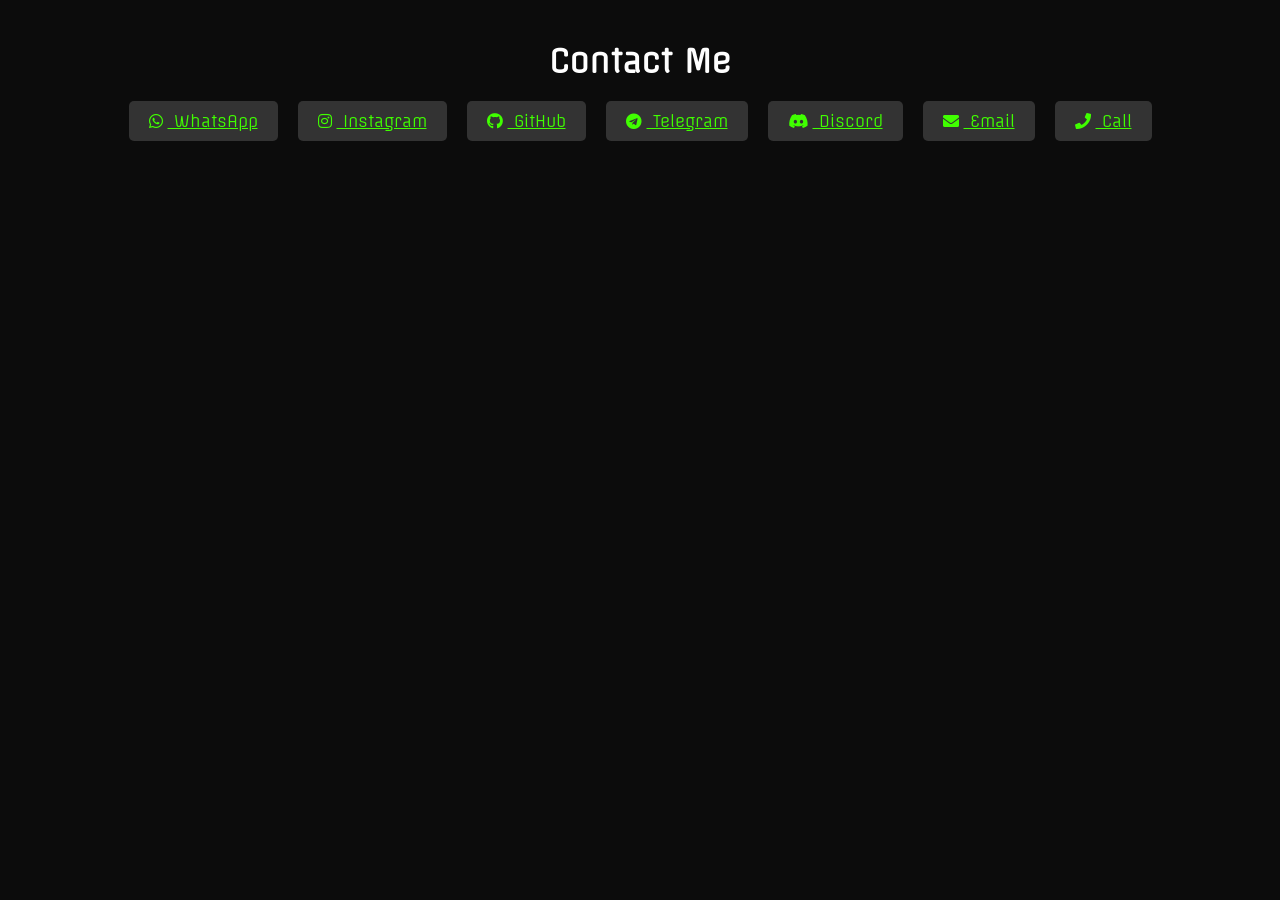
<file: contact/index.html>
<!DOCTYPE html>
<html lang="en">
<head>
    <meta charset="UTF-8">
    <meta name="viewport" content="width=device-width, initial-scale=1.0">
    <title>Contact Me</title>
    
    <link rel="icon" id="favico" href="https://www.kali.org/images/favicon-dark.png"> 
    <link rel="icon" id="favico" href="https://www.kali.org/images/favicon-dark.png"> 
    <link href="https://fonts.googleapis.com/css?family=Offside" rel="stylesheet">
    <link href="https://fonts.googleapis.com/css2?family=Shippori+Mincho+B1&display=swap" rel="stylesheet">
    <link rel="stylesheet" href="https://fonts.googleapis.com/icon?family=Material+Icons">
    
    <style>
        body {
            background-color: #0c0c0c; 
            color: #fff; 
            font-family: Offside;
            text-align: center;
            margin: 0;
            padding: 20px;
        }
        h1 {
            margin-bottom: 20px;
        }
        /* Apply flexbox to the contact-buttons div */
        .contact-buttons {
            display: flex;
            flex-direction: row; /* Make the buttons stack vertically */
            justify-content: center;
            align-items: center;
            gap: 20px;
        }
        .contact-button {
            background-color: #333; 
            border-radius: 5px;
            padding: 10px 20px;
            cursor: pointer;
            transition: background-color 0.3s ease;
        }
        .contact-button:hover {
            background-color: #555; 
        }
        .contact-icon {
            margin-right: 5px;
        }
        a {
         color: rgb(64, 255, 0);
        }
        a:hover {
         color: rgb(255, 204, 0);
        }
        
        /* Media query to adjust styles for screens less than 768px wide */
        @media only screen and (max-width: 768px) {
            .contact-buttons {
                flex-direction: column; /* Make the buttons horizontal on small screens */
            }
        }
    </style>
</head>
<body>
   <header>
    <h1>Contact Me</h1>

    <div class="contact-buttons">
        <a href="https://wa.me/+94760203709" target="_blank" class="contact-button">
            <i class="fab fa-whatsapp contact-icon"></i> WhatsApp
        </a>
        <a href="https://www.instagram.com/sanithu.aspx" target="_blank" class="contact-button">
            <i class="fab fa-instagram contact-icon"></i> Instagram
        </a>
        <a href="https://github.com/nautical-code" target="_blank" class="contact-button">
            <i class="fab fa-github contact-icon"></i> GitHub
        </a>
        <a href="https://t.me/+94760203709" target="_blank" class="contact-button">
            <i class="fab fa-telegram contact-icon"></i> Telegram
        </a>
        <a href="https://discordapp.com" target="_blank" class="contact-button">
            <i class="fab fa-discord contact-icon"></i> Discord
        </a>
        <a href="mailto:5upcr9hry@mozmail.com" class="contact-button">
            <i class="fas fa-envelope contact-icon"></i> Email
        </a>
        <a href="tel:0760203709" class="contact-button">
            <i class="fas fa-phone contact-icon"></i> Call
        </a>
    </div>

    <link rel="stylesheet" href="https://cdnjs.cloudflare.com/ajax/libs/font-awesome/5.15.4/css/all.min.css">
</body>
</html>
</file>
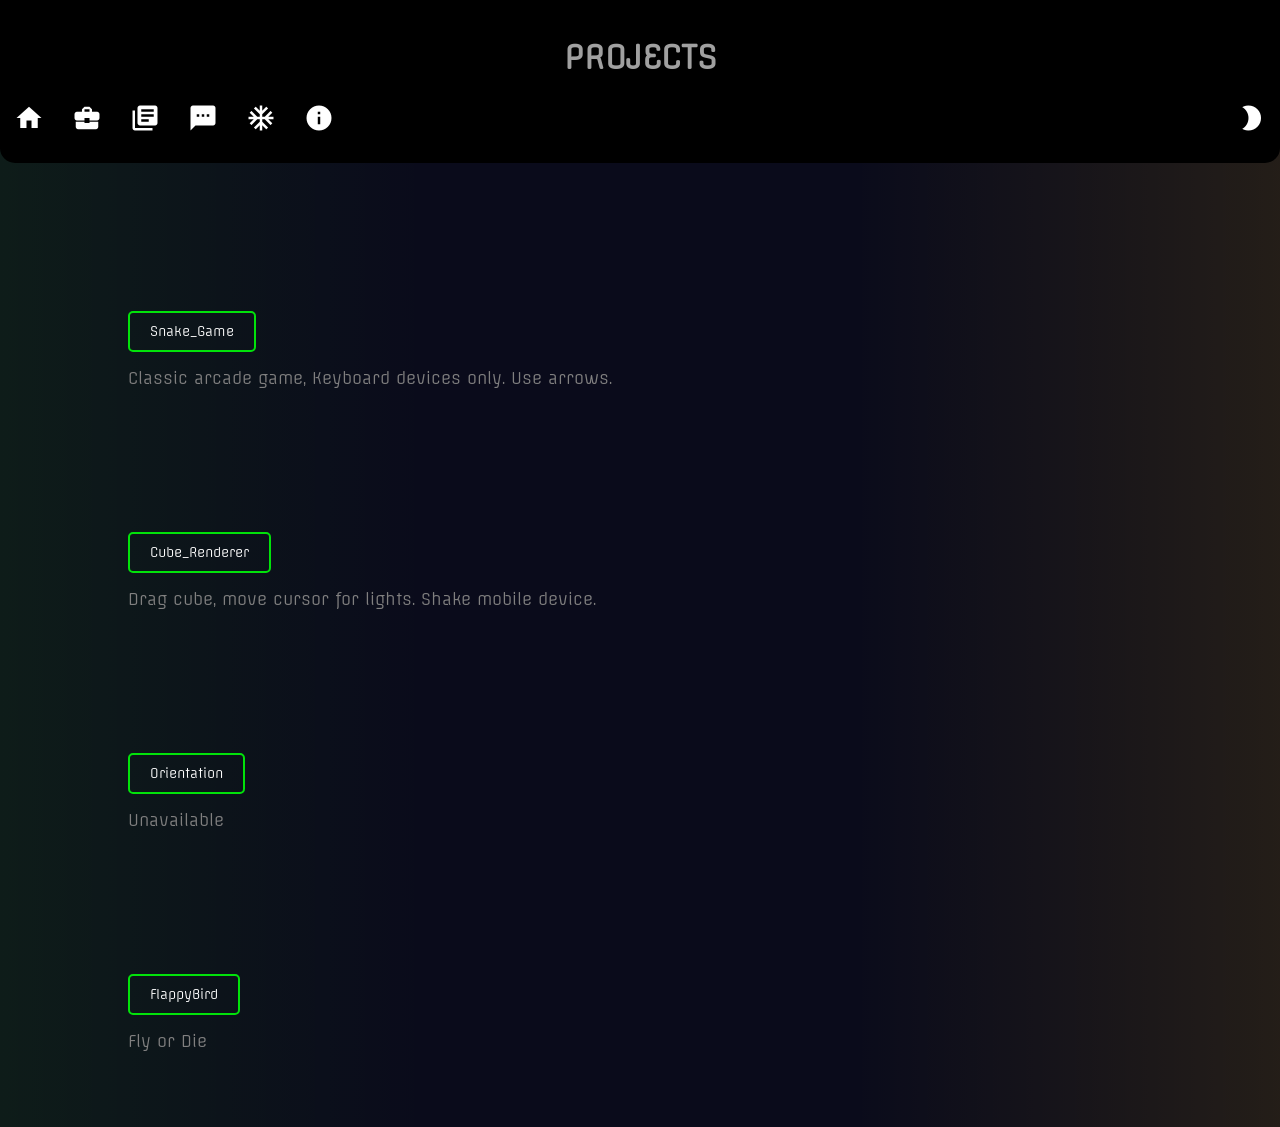
<file: projects/index.html>
<!DOCTYPE html>
<html>
<head>
  <title> S A N I T H U</title>
  <link rel="icon" id="favico" href="https://www.kali.org/images/favicon-dark.png">
  <link href="https://fonts.googleapis.com/css?family=Offside" rel="stylesheet">
  <link rel="stylesheet" href="https://fonts.googleapis.com/icon?family=Material+Icons">
  <link rel="stylesheet" href="index.css">
  <meta name="viewport" content="width=device-width, initial-scale=1.0" />
</head>
<body>
  <script src="index.js"></script>
  <header id="top" class="top">
   <h1>PROJECTS</h1>
  </header>
  <ul id="home">
      <li><a href="../"><i class="material-icons" style="font-size:30px;">home</i></a></li>
      <li><a href=""><i class="material-icons" style="font-size:30px;">business_center</i></a></li>
      <li><a href="news.html" class="aban"><i class="material-icons" style="font-size:30px;cursor: not-allowed;">library_books</i></a></li>
      <li><a href="../contact"><i class="material-icons" style="font-size:30px;">textsms</i></a></li>
      <li><a href="info.html" class="aban"><i class="material-icons" style="font-size:30px;cursor: not-allowed;">ac_unit</i></a></li>
      <li><a href="about.html" class="aban"><i class="material-icons" style="font-size:30px;cursor: not-allowed;">info</i></a></li>
      <li style="float:right" onclick="light()"><a class="active" href="#about" onclick="light()"><i class="material-icons" id="lit" style="font-size:30px;" onclick="light()">brightness_2</i></a></li>
   </ul> 
  <br>

  <div>
    <button><a href="proj/snakegame/">Snake_Game</a></button>
    <p>Classic arcade game, Keyboard devices only. Use arrows.</p>
  </div>

  <div>
    <button><a href="proj/cuberenderer/">Cube_Renderer</a></button>
    <p> Drag cube, move cursor for lights. Shake mobile device.</p>
  </div>

  <div>
    <button class="aban"><a href="" style="cursor: not-allowed;">Orientation</a></button>
    <p>Unavailable</p>
  </div>

  <div>
    <button><a href="proj/FlappyBird/">FlappyBird</a></button>
    <p>Fly or Die</p>
  </div>
  
  <br>
  <br>
  <br>

</body>
</html>
</file>
<file: projects/index.css>
* {
   box-sizing: border-box;
}
html {
  scroll-behavior: smooth;
  cursor: url('../curse.png'), auto;
  scrollbar-width: none;
  
}
html::-webkit-scrollbar { display: none; }
body {
   font-family: sans-serif;
   background: linear-gradient(to right, rgba(68, 255, 0, 0.071), hsla(0, 0%, 0%, 0), rgba(0, 0, 0, 0), rgba(255, 187, 0, 0.104)); 
   background-color: #0a0b1b;
   color: #818080;
   margin: 0;
   font-family: Offside;
 }
 header {
   text-align: center;
   background-color: #000000;
   padding: 1rem;
 }
 h1 {
   margin-bottom: 10px;
   color: #a0a0a0;
 }
 ul {
   list-style-type: none;
   margin: 0;
   padding: 0;
   z-index: 1;
   height: 60px;
   overflow: hidden;
   background-color: #000000;
   border-radius: 0px 0px 15px 15px;
   position: -webkit-sticky;
   position: sticky;
   top: 0;
 }
 
 li {
   float: left;
   padding: 0;
   border-radius: 15px;
 }
 
 li a {
   display: block;
   color: white;
   text-align: center;
   padding: 0px 14px;
   height: 60px;
   text-decoration: none;
   text-shadow: 2px 2px 5px #ffffff00;
   height: fit-content;
   border-radius: 15px;
 }
 .aban {
   pointer-events: none;
 }
 .active:hover {
   color: hsla(40, 100%, 50%, 0.74);
   text-shadow: 0px 0px 5px hsla(40, 100%, 50%, 0.74);
 }
 li a:hover:not(.active) {
   background-color: #ffffff;
   color: #000000;
 }
 a {
   font-family: Offside;
 }
 div {
   padding-left: 10%;
   padding-top: 10%;
 }
 button {
   background-color: transparent; 
   border: 2px solid #00ff08e0; /* Green border */
   border-radius: 5px;
   padding: 10px 20px;
   color: #fff; /* White text */
   cursor: pointer;
   transition: border-color 0.3s ease-in-out;
 }
 
 button:hover {
   border-color: #ffbb00e8; /* Orange on hover */
 }
 
 button a {
   color: inherit; /* Inherit the button's color (white) */
   text-decoration: none; /* Remove default underline */
 }
 
 .button-container {
   margin-bottom: 15px; /* Space between button and description */
 }
 @media screen and (max-width: 768px) { 
  ul {
   height: 50px;
   font-size: 18px;
  }
  li {
   height: 50px;
   font-size: 18px;
  }
  li a {
   height: 50px;
   font-size: 18px;
   padding: 0px 5px;
  }
}
</file>
